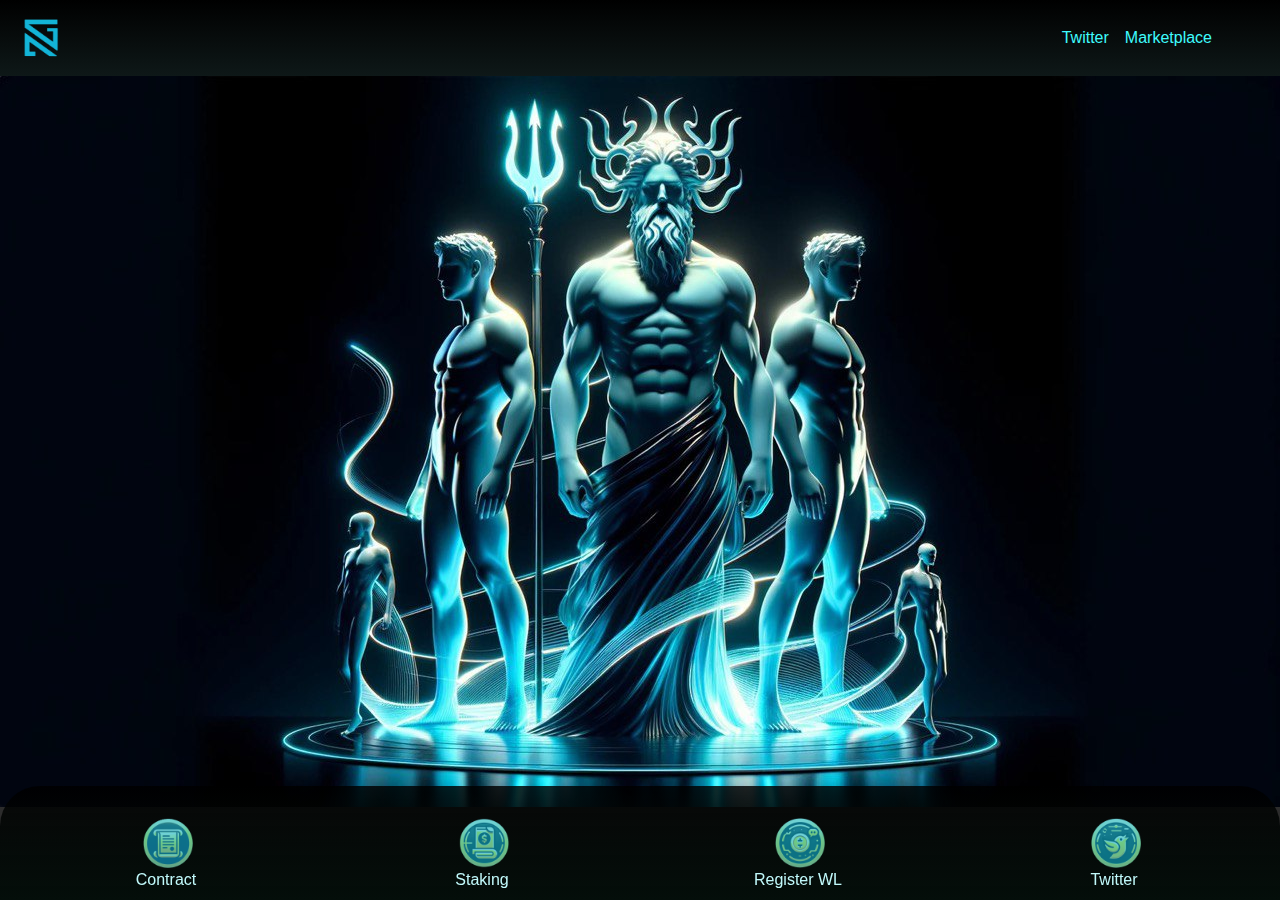
<file: index.html>
<!doctype html>
<html lang="en">
  <head>
    <meta charset="UTF-8" />
    <link rel="icon" type="image/svg+xml" href="/Logo.png" />
    <meta name="viewport" content="width=device-width, initial-scale=1.0" />
    <title>Gods and Nobodies</title>

    <meta name="description" content="A non-isolatory nftfi/nft-eco building a pivotal point that’s an intersection between defi, NFTs, gaming and RWA on Base.">
    <meta name="keywords" content="Gods and Nobodies, Base Net, blockchain, NFT, Greek mythology, cryptic odyssey, staking, divine potential">
 

    <meta property="og:title" content="Gods and Nobodies: Bridging Realms in the Blockchain Universe">
    <meta property="og:description" content="A non-isolatory nftfi/nft-eco building a pivotal point that’s an intersection between defi, NFTs, gaming and RWA on Base.">
  <meta property="og:url" content="https://godsandnobodies.xyz/">
  <meta property="og:image" content="./src/assets/images/og_image.jpeg">
   <meta property="og:type" content="website">


  <meta property="twitter:card" content="./src/assets/images/og_image.jpeg">
  <meta property="twitter:title" content="Gods and Nobodies: Bridging Realms in the Blockchain Universe">
  <meta property="twitter:description" content="A non-isolatory nftfi/nft-eco building a pivotal point that’s an intersection between defi, NFTs, gaming and RWA on Base.">
  <meta property="twitter:image" content="./src/assets/images/BG.jpeg">
  <meta property="twitter:url" content="https://godsandnobodies.xyz">



    <script type="module" crossorigin src="./assets/bootstrap.min-C8FjuHtP.js"></script>
    <link rel="stylesheet" crossorigin href="./assets/bootstrap-DfhEtVV8.css">
    <link rel="stylesheet" crossorigin href="./assets/main-8dHPAvCo.css">
  </head>
  <body>
    <main class="">


      <nav class="navbar navbar-expand-md navbar-dark sticky-top bg-black" style="
      background: linear-gradient(180deg, #000000, #0e1818);
  ">    
  
  <div class="container-fluid">

          
          <a class="navbar-brand" href="../">
                        <img src="./assets/Logo-Dga1FT8g.png" alt="mdo" width="50" class="ms-1 rounded">

          </a>
          <button class="navbar-toggler collapsed" type="button" data-bs-toggle="collapse" data-bs-target="#navbarCollapse" aria-controls="navbarCollapse" aria-expanded="false" aria-label="Toggle navigation">
            <span class="navbar-toggler-icon"></span>
          </button>
          <div class="navbar-collapse collapse" id="navbarCollapse" style="">
            <divnull class="navbar-nav me-auto mb-2 mb-md-0">
            </divnull>
            <div class="d-flex">
              <ul class="navbar-nav  mb-2 mb-md-0 me-5">
                <li class="nav-item">
                  <a class="nav-link active" aria-current="page" href="https://x.com/godsandnobodies">Twitter</a>
                </li>
             

                <li class="nav-item">
                  <a class="nav-link active" href="https://element.market/" tabindex="-1" aria-disabled="true">Marketplace</a>
                </li>

         

              
              </ul>
            </div>
          </div>
        </div>
      </nav>

      
        <div class="row">
        <img src="./assets/BG-BGepoqiX.jpeg" class="card-img-top desktop-image ms-0 mb-0" alt="">

        <div class="card-body container">
          <ul class="m-1 p-1 br-4 row row-cols-4 text-center list-inline">

            <li class="mt-2 col d-flex flex-column align-items-center">
              <a href="javascript:;" class="col d-flex flex-column align-items-center" >
                <img src="./assets/SD-Cv9p8uso.png" alt="mdo" width="50" class="ms-1 rounded">
                <span class="info">Contract</span>
              </a>
            </li>

        
            <!-- <li class="mt-2 col d-flex flex-column align-items-center">
              <a href="javascript:;" class="col d-flex flex-column align-items-center" >
                <img src="./src/assets/images/opensea.png" alt="mdo" width="50" class="ms-1 rounded">
              <span class="info">OpenSea</span>              </a>
            </li> -->

            <li class="mt-2 col d-flex flex-column align-items-center">
              <a href="javascript:;" class="col d-flex flex-column align-items-center" >
                <img src="./assets/contract-DTSJSZOP.png" alt="mdo" width="50" class="ms-1 rounded">
              <span class="info">Staking</span>              </a>
            </li>

            <li class="mt-2 col d-flex flex-column align-items-center">
              <a href="./whitelist/" class="col d-flex flex-column align-items-center" >
                <img src="./assets/collectibles-CN7wqSeN.png" alt="mdo" width="50" class="ms-1 rounded">
              <span class="info">Register WL</span>              </a>

            </li>

<!-- 
            <li class="mt-2 col d-flex flex-column align-items-center">
              <a href="http://telegram.com" class="col d-flex flex-column align-items-center" >
                <img src="./src/assets/images/telegram.png" alt="mdo" width="50" class="ms-1 rounded">
              <span class="info">Telegram</span>              </a>

            </li> -->
            
            <li class="mt-2 col d-flex flex-column align-items-center">
              <a href="https://x.com/godsandnobodies" class="col d-flex flex-column align-items-center" >
                <img src="./assets/twitter-DPpdw1mQ.png" alt="mdo" width="50" class="ms-1 rounded">
              <span class="info">Twitter</span>              </a>

            </li>

   

            
          </ul>
   

      </div>
      </div>


    </main>
 

   
  </body>
</html>
</file>
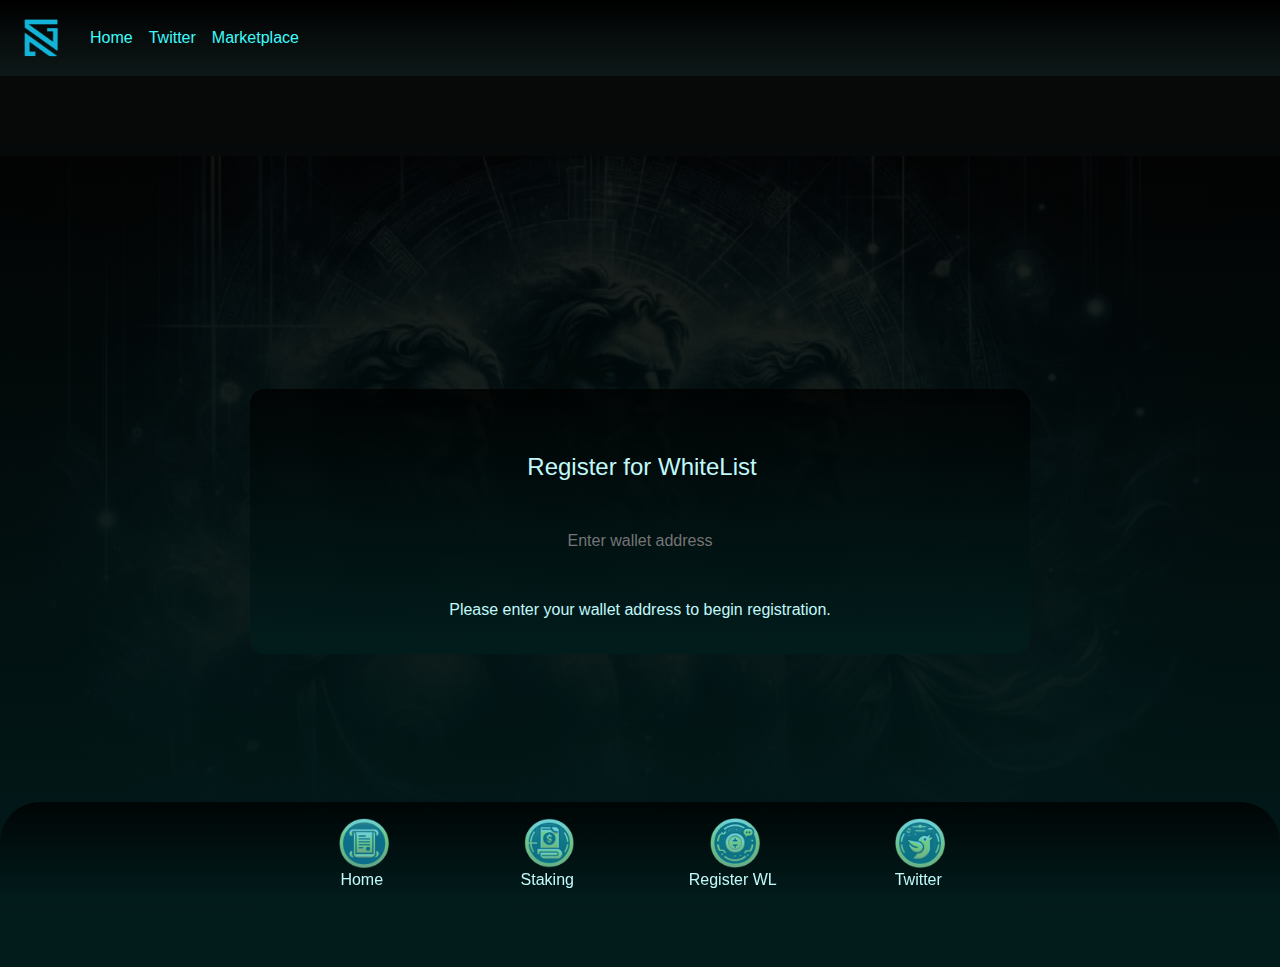
<file: whitelist/index.html>
<!DOCTYPE html>
<html lang="en">
  <head>
    <meta charset="UTF-8" />
    <link href="/Logo.png" rel="icon" type="image/svg+xml" />
    <meta content="width=device-width, initial-scale=1.0" name="viewport" />
    <title>Gods and Nobodies: Register Whitelist</title>
    <meta
      content="Unravel the mysteries of the Base ecosystem, stake your claim, and unlock the divine potential within."
      name="description"
    />
    <meta name="keywords" content="Gods and Nobodies, Base Net, blockchain, NFT, Greek mythology, cryptic odyssey, staking, divine potential">

    <meta property="og:title" content="Gods and Nobodies: Register Whitelist">
    <meta
      content="Unravel the mysteries of the Base ecosystem, stake your claim, and unlock the divine potential within."
      property="og:description"
    />
    <meta property="og:image" content="../src/assets/images/og_image.jpeg">

  <meta property="og:image" content="../src/assets/images/og_image.jpeg">
    <meta content="website" property="og:type" />
    <meta property="twitter:card" content="../src/assets/images/og_image.jpeg">
    <meta property="twitter:title" content="Gods and Nobodies: Register Whitelist">
    <meta
      content="Unravel the mysteries of the Base ecosystem, stake your claim, and unlock the divine potential within."
      property="twitter:description"
    />
    <meta
      content="../src/assets/images/staking.webp"
      property="twitter:image"
    />
    <meta property="twitter:url" content="https://godsandnobodies.xyz">
    <script type="module" crossorigin src="../assets/whitelist-dDlSKeMi.js"></script>
    <link rel="modulepreload" crossorigin href="../assets/bootstrap.min-C8FjuHtP.js">
    <link rel="stylesheet" crossorigin href="../assets/bootstrap-DfhEtVV8.css">
    <link rel="stylesheet" crossorigin href="../assets/whitelist-BByFjLcC.css">
  </head>
  <body>

    <nav
    class="navbar navbar-expand-md navbar-dark sticky-top bg-black"
    style="background: linear-gradient(180deg, #000000, #0e1818)"
  >
    <div class="container-fluid">
      <a class="navbar-brand" href="../"
        ><img
          alt="mdo"
          class="ms-1 rounded"
          src="../assets/Logo-Dga1FT8g.png"
          width="50"
      /></a>
      <button
        aria-controls="navbarCollapse"
        aria-expanded="false"
        aria-label="Toggle navigation"
        class="navbar-toggler collapsed"
        data-bs-target="#navbarCollapse"
        data-bs-toggle="collapse"
        type="button"
      >
        <span class="navbar-toggler-icon"></span>
      </button>
      <div class="navbar-collapse collapse" id="navbarCollapse" style="">
        <div class="d-flex">
          <ul class="navbar-nav mb-2 mb-md-0 me-5">
            <li class="nav-item">
              <a class="nav-link active" href="../">Home</a>
            </li>
            <li class="nav-item">
              <a class="nav-link active" aria-current="page" href="https://x.com/godsandnobodies">Twitter</a>
            </li>
         
            <li class="nav-item">
              <a
                aria-disabled="true"
                class="nav-link active"
                href="https://element.market/"
                tabindex="-1"
                >Marketplace</a
              >
            </li>
  
     
        
          </ul>
        </div>
      </div>
    </div>
  </nav>
    <main class="">
     
      <img
        alt=""
        class="staking-bg card-img-top desktop-image ms-0 mb-0"
        src="../assets/whitelist-BpIn3qQc.jpeg"
      />
      <img
        alt=""
        class="staking-bg-mobile card-img-top desktop-image ms-0 mb-0"
        src="../assets/whitelist_m-D3WYyNCd.jpeg"
      />

 
      
      <div class="row" id="start-staking">
      
      </div>
      <div class="row" id="stakings-and-yeilds">
        <div class="card-body staking container" id="">
          <div class="mt-5 pt-3 pb-4 ps-1 pr-1 ard-header-container">
            <h4 class="card-header text-center">Register for WhiteList</h4>
          </div>
          
          <ul class="br-2 text-center list-unstyled">
          
            <li
              class="staking-yeilds-null mt-2 col d-flex flex-column align-items-center"
              data-poolid="2"
              id="staking-yeilds-null"
            >
         

           
             

              <p id="connect-wallet" class="d-flex m-0 p-0 align-items-center justify-content-evenly">
                <input class="wallet-input glowing" type="text" length="42" placeholder="Enter wallet address"/>
             
              </p>
              <br>
              <p class="d-flex align-items-center justify-content-evenly">
                <button class="stk-btn Connect-Btn"></button>
              </p>
              
              <p class="staking-info text-center flex-center">
                
                Please enter your wallet address to begin registration.
                </p>
            </li>
          </ul>
        </div>
      </div>
    </main>


    <div class="fixed-menu card-body">
        <ul class="m-1 p-1 row row-cols-4 text-center list-inline">
        
     
            <li class="mt-2 col d-flex flex-column align-items-center">
              <a href="../" class="col d-flex flex-column align-items-center" >
                <img src="../assets/SD-Cv9p8uso.png" alt="mdo" width="50" class="ms-1 rounded">
              <span class="info">Home</span>              </a>
              </li>

              
            <li class="mt-2 col d-flex flex-column align-items-center">
              <a href="javascript:;" class="col d-flex flex-column align-items-center" >
                <img src="../assets/contract-DTSJSZOP.png" alt="mdo" width="50" class="ms-1 rounded">
              <span class="info">Staking</span>              </a>
              </li>
          
              <li class="mt-2 col d-flex flex-column align-items-center">
                <a href="./whitelist/" class="col d-flex flex-column align-items-center" >
                  <img src="../assets/collectibles-CN7wqSeN.png" alt="mdo" width="50" class="ms-1 rounded">
                <span class="info">Register WL</span>              </a>
  
              </li>
              <li class="mt-2 col d-flex flex-column align-items-center">
                <a href="https://x.com/godsandnobodies" class="col d-flex flex-column align-items-center" >
                  <img src="../assets/twitter-DPpdw1mQ.png" alt="mdo" width="50" class="ms-1 rounded">
                <span class="info">Twitter</span>              </a>
  
              </li>
  
        </ul>



</div>



  </body>
</html>
</file>
<file: assets/main-8dHPAvCo.css>
*{font-family:Gill Sans,Gill Sans MT,Calibri,Trebuchet MS,sans-serif;color:#c1f9fb}:root{--bs-navbar-toggler-border-color: #3ffbfd!important}a{text-decoration:none}body{width:100%;height:100%;margin:0!important;overflow-x:hidden!important;background:linear-gradient(180deg,#000000d3,#040e0a)}a.nav-link.active{color:#3ffbfd!important}a.nav-link:hover{color:#fff!important}button.navbar-toggler.show{color:#7b5f0b!important}button.navbar-toggler{color:#3ffbfd!important}.br-4{padding-top:20px!important}.card-body{background:linear-gradient(180deg,#000000d3,#040e0a)}@media screen and (min-width :1000px){.card-img-top{margin-bottom:500px;width:100%}.card-body{margin:0;width:100%;border-radius:40px 40px 0 0;position:fixed;bottom:0;border:none!important;background:linear-gradient(180deg,#000000d3,#040e0a)}}@media screen and (max-width :900px){.card-img-top{margin-bottom:500px;width:100%;object-fit:cover;height:100vh}.card-body{margin:0;width:100%;border-radius:40px 40px 0 0;position:fixed;bottom:0;border:#3ffbfd 1px solid}ul.row.row-cols-4.text-center.list-inline{padding-bottom:2em!important}}@media screen and (max-width :550px){main{background:linear-gradient(180deg,#000000d3,#040e0a);height:100vh}.card-img-top{margin-bottom:500px;width:100%;object-fit:cover;height:80vh}.card-body{margin:0;width:100%;border-radius:40px 40px 0 0;position:fixed;bottom:0;border:#3ffbfd 1px solid}ul.row.row-cols-4.text-center.list-inline{padding-bottom:1em!important}}ul.row.row-cols-4.text-center.list-inline{border-bottom:none;background:none}.row{--bs-gutter-x: 0}
</file>
<file: assets/whitelist-BByFjLcC.css>
*{font-family:Gill Sans,Gill Sans MT,Calibri,Trebuchet MS,sans-serif;color:#c1f9fb}:root{--bs-navbar-toggler-border-color: #3ffbfd!important;--bs-primary-rgb: #3ffbfd}a{text-decoration:none}body{width:100%;height:100%;margin:0!important;overflow-x:hidden!important;background:linear-gradient(180deg,#000000bc,#021c1c)}a.nav-link.active{color:#3ffbfd!important}a.nav-link:hover{color:#fff!important}button.navbar-toggler.show{color:#7b5f0b!important}button.navbar-toggler{color:#3ffbfd!important}.br-4{padding-top:20px!important}.br-2{padding-top:10px!important}main{display:flex;flex-direction:column;align-items:center;justify-content:center;height:99vh;background:linear-gradient(180deg,#000000e0,#021c1c)}.custom-justify{justify-content:space-around}button:disabled{color:#3ffbfd;background-color:#14000000;cursor:not-allowed;opacity:.5}a:disabled{color:#3ffbfd;background-color:#14000000;cursor:not-allowed;opacity:.5}.card-body.staking.container{bottom:31em;border-radius:15px;max-width:100%;margin:10px}.stk-btn{background-color:#244343;border:#3ffbfd 1px solid;border-radius:10px;padding:.4em}.staking-bg-mobile{display:none}.start-staking{color:#244343;background-color:#3ffbfd;font-weight:700;border-color:#244343}.row{max-width:800px;width:100%}@media screen and (min-width :1000px){.card-img-top{margin-bottom:500px;width:100%}.fixed-menu ul{width:100%;max-width:750px}.fixed-menu{display:flex}.card-body{margin:0;width:100%;border-radius:40px 40px 0 0;bottom:0;border:none!important;background:linear-gradient(180deg,#000000c6,#021c1c)}}@media screen and (max-width :900px){.card-img-top{margin-bottom:500px;width:100%}.card-body{margin:0;width:100%;bottom:0}ul.row.row-cols-4.text-center.list-inline{padding-bottom:2em!important};.fixed-menu{display:flex}}a:active,a:hover{color:#021c1c7f}.staking-yeilds{border-bottom:.1em dashed #3ffbfd56}.card-img-top{position:absolute;z-index:-1}.fixed-menu{width:100%;position:fixed!important;z-index:50;margin-left:0!important;margin-right:0!important;justify-content:space-evenly}@media screen and (max-width :550px){#connect-wallet{top:.5em}.staking-bg{display:none}.staking-bg-mobile{display:unset}.fixed-menu ul{justify-content:space-evenly;max-width:750px;padding:0!important}.fixed-menu{width:100%;position:fixed!important;z-index:50;margin-left:0!important;margin-right:0!important}.card-img-top{margin-bottom:500px;width:100%;object-fit:cover;height:-webkit-fill-available}.card-body{margin:0;width:100%;bottom:0}ul.row.row-cols-4.text-center.list-inline{padding-bottom:0!important}}ul.row.row-cols-4.text-center.list-inline{border-bottom:none;background:none}.row{--bs-gutter-x: 0}@keyframes glowing{0%{box-shadow:0 0 5px #2ecc71}50%{box-shadow:0 0 20px #2ecc71}to{box-shadow:0 0 5px #2ecc71}}.glowing{animation:glowing 1.5s infinite}@keyframes glowingred{0%{box-shadow:0 0 5px #ff0000da}50%{box-shadow:0 0 20px #ff0000da}to{box-shadow:0 0 5px #ff0000da}}.glowingred{animation:glowingred 1.5s infinite}.wallet-input{border:none;color:#c1f9fb;background:transparent;border-radius:5px;padding:5px}input::placeholder{text-align:center}
</file>
